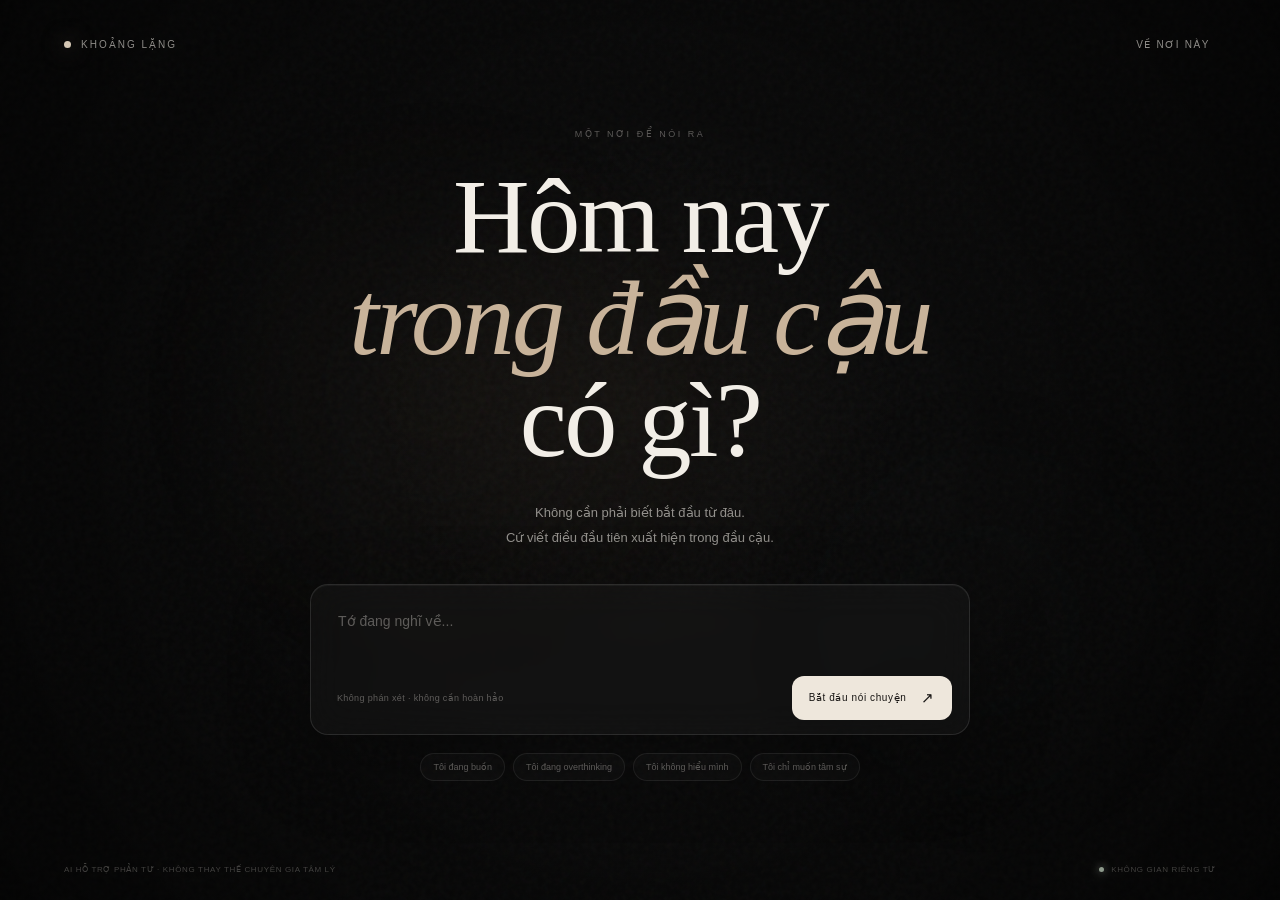
<file: khoang-lang-ai-tam-su-cinematic-v8-vercel-fixed/index.html>
<!doctype html>
<html lang="vi">
<head>
  <meta charset="UTF-8">
  <meta name="viewport" content="width=device-width, initial-scale=1.0, viewport-fit=cover">
  <meta name="description" content="Một không gian trò chuyện yên tĩnh để lắng nghe, gỡ rối và hiểu chính mình.">
  <title>Khoảng Lặng — AI Tâm Sự</title>
  <link rel="stylesheet" href="styles.css">
</head>
<body>
  <div class="cinema-bg" aria-hidden="true">
    <div class="ambient ambient-a"></div>
    <div class="ambient ambient-b"></div>
    <div class="grain"></div>
    <div class="vignette"></div>
  </div>

  <main id="app" class="app">
    <section id="homeView" class="view home-view">
      <div class="topbar">
        <div class="brand"><span class="brand-dot"></span> KHOẢNG LẶNG</div>
        <button class="ghost-btn" id="aboutBtn">về nơi này</button>
      </div>

      <div class="hero">
        <p class="eyebrow reveal">MỘT NƠI ĐỂ NÓI RA</p>
        <h1 class="hero-title reveal delay-1">
          Hôm nay<br>
          <em>trong đầu cậu</em><br>
          có gì?
        </h1>
        <p class="hero-copy reveal delay-2">
          Không cần phải biết bắt đầu từ đâu.<br>
          Cứ viết điều đầu tiên xuất hiện trong đầu cậu.
        </p>

        <form id="startForm" class="start-form reveal delay-3">
          <textarea id="startInput" rows="2" maxlength="1200"
            placeholder="Tớ đang nghĩ về..." aria-label="Điều bạn muốn chia sẻ"></textarea>
          <div class="form-bottom">
            <span class="privacy-note">Không phán xét · không cần hoàn hảo</span>
            <button class="primary-btn" type="submit">
              <span>Bắt đầu nói chuyện</span><span class="arrow">↗</span>
            </button>
          </div>
        </form>

        <div class="quick-picks reveal delay-4">
          <button data-starter="Tớ đang buồn nhưng không biết vì sao.">Tôi đang buồn</button>
          <button data-starter="Tớ đang overthinking rất nhiều.">Tôi đang overthinking</button>
          <button data-starter="Tớ không hiểu cảm xúc của mình.">Tôi không hiểu mình</button>
          <button data-starter="Tớ chỉ muốn có ai đó lắng nghe.">Tôi chỉ muốn tâm sự</button>
        </div>
      </div>

      <div class="home-footer">
        <span>AI hỗ trợ phản tư · Không thay thế chuyên gia tâm lý</span>
        <span class="status"><i></i> không gian riêng tư</span>
      </div>
    </section>

    <section id="chatView" class="view chat-view hidden">
      <header class="chat-topbar">
        <button id="backHome" class="icon-btn" aria-label="Quay lại">←</button>
        <div class="chat-title">
          <span class="brand-dot"></span>
          <span>KHOẢNG LẶNG</span>
        </div>
        <button id="reflectionBtn" class="ghost-btn">nhìn lại</button>
      </header>

      <div id="chatMessages" class="messages" aria-live="polite"></div>

      <div class="chat-composer-wrap">
        <form id="chatForm" class="chat-form">
          <textarea id="chatInput" rows="1" maxlength="3000"
            placeholder="Cứ kể tiếp đi..." aria-label="Tin nhắn"></textarea>
          <button class="send-btn" type="submit" aria-label="Gửi">↗</button>
        </form>
        <div class="composer-hint">Enter để gửi · Shift + Enter để xuống dòng</div>
      </div>
    </section>

    <section id="reflectionView" class="view reflection-view hidden">
      <header class="chat-topbar">
        <button id="backChat" class="icon-btn">←</button>
        <div class="chat-title"><span class="brand-dot"></span> NHÌN LẠI</div>
        <span class="quiet-label">reflection</span>
      </header>
      <div class="reflection-shell">
        <p class="eyebrow">MỘT GÓC NHÌN NHỎ</p>
        <h2>Thử nhìn câu chuyện<br><em>từ một khoảng cách khác.</em></h2>
        <div id="reflectionContent" class="reflection-grid"></div>
      </div>
    </section>

    <dialog id="aboutDialog" class="about-dialog">
      <button id="closeAbout" class="dialog-close">×</button>
      <p class="eyebrow">VỀ KHOẢNG LẶNG</p>
      <h2>Một nơi để<br><em>không phải giả vờ ổn.</em></h2>
      <p>Khoảng Lặng là một concept AI trò chuyện được thiết kế quanh việc lắng nghe, phản chiếu và giúp người dùng hiểu cảm xúc của chính mình.</p>
      <p class="dialog-small">Đây là prototype giao diện. Nội dung AI hiện dùng engine mô phỏng ở phía trình duyệt; khi tích hợp model thật, API key phải được giữ ở server.</p>
    </dialog>
  </main>

  <script src="app.js"></script>
</body>
</html>
</file>
<file: khoang-lang-ai-tam-su-cinematic-v8-vercel-fixed/styles.css>
:root {
  --bg: #090909;
  --surface: rgba(255,255,255,.045);
  --line: rgba(255,255,255,.11);
  --text: #f2eee7;
  --muted: rgba(242,238,231,.58);
  --faint: rgba(242,238,231,.34);
  --warm: #c8b39a;
  --serif: Georgia, "Times New Roman", serif;
  --sans: "Segoe UI", Arial, "Helvetica Neue", sans-serif;
  --ease: cubic-bezier(.22,.8,.2,1);
}

* { box-sizing: border-box; }
html, body { margin:0; min-height:100%; background:var(--bg); color:var(--text); }
body {
  font-family:var(--sans);
  font-weight:400;
  overflow-x:hidden;
  text-rendering:optimizeLegibility;
  -webkit-font-smoothing:antialiased;
  -moz-osx-font-smoothing:grayscale;
}
textarea, button { -webkit-font-smoothing:antialiased; }
button, textarea { font:inherit; }
button { color:inherit; }

.cinema-bg, .cinema-bg > div { position:fixed; inset:0; pointer-events:none; }
.cinema-bg { z-index:0; overflow:hidden; background:
  radial-gradient(circle at 50% 45%, rgba(111,92,71,.09), transparent 32%),
  #090909;
}
.ambient { filter:blur(90px); opacity:.32; transform:translate3d(0,0,0); }
.ambient-a {
  width:44vw!important; height:44vw!important; left:12%!important; top:12%!important; right:auto!important; bottom:auto!important;
  background:radial-gradient(circle, rgba(183,151,116,.18), transparent 68%);
  animation: driftA 18s ease-in-out infinite alternate;
}
.ambient-b {
  width:38vw!important; height:38vw!important; left:auto!important; top:auto!important; right:4%!important; bottom:4%!important;
  background:radial-gradient(circle, rgba(117,126,126,.12), transparent 68%);
  animation: driftB 23s ease-in-out infinite alternate;
}
.grain {
  opacity:.055;
  background-image:url("data:image/svg+xml,%3Csvg viewBox='0 0 180 180' xmlns='http://www.w3.org/2000/svg'%3E%3Cfilter id='n'%3E%3CfeTurbulence type='fractalNoise' baseFrequency='.85' numOctaves='4' stitchTiles='stitch'/%3E%3C/filter%3E%3Crect width='100%25' height='100%25' filter='url(%23n)' opacity='.75'/%3E%3C/svg%3E");
  animation: grain .18s steps(2) infinite;
}
.vignette { background:radial-gradient(circle, transparent 30%, rgba(0,0,0,.58) 100%); }

.app { position:relative; z-index:1; min-height:100svh; }
.view { min-height:100svh; position:relative; transition:opacity .55s var(--ease), transform .75s var(--ease), filter .75s var(--ease); }
.hidden { display:none!important; }
.view.enter { animation: viewIn .85s var(--ease) both; }

.topbar, .chat-topbar {
  position:absolute; top:0; left:0; right:0; height:88px;
  display:flex; align-items:center; justify-content:space-between; padding:0 5vw;
}
.brand, .chat-title { display:flex; align-items:center; gap:10px; font-size:10px; letter-spacing:.2em; color:var(--muted); }
.brand-dot { width:7px; height:7px; border-radius:50%; background:#d5c7b5; box-shadow:0 0 22px rgba(213,199,181,.5); }

.ghost-btn, .icon-btn {
  border:0; background:transparent; cursor:pointer; color:var(--muted); transition:.35s var(--ease);
}
.ghost-btn { font-size:10px; text-transform:uppercase; letter-spacing:.16em; }
.ghost-btn:hover, .icon-btn:hover { color:var(--text); transform:translateY(-1px); }
.icon-btn { font-size:22px; width:40px; height:40px; }

.hero {
  min-height:100svh; width:min(960px,90vw); margin:auto;
  display:flex; flex-direction:column; justify-content:center; align-items:center; text-align:center;
  padding:110px 0 100px;
}
.eyebrow { font-size:9px; letter-spacing:.28em; color:var(--faint); margin:0 0 26px; }
.hero-title {
  margin:0; font-family:var(--serif); font-weight:400; font-size:clamp(56px,8.3vw,112px);
  line-height:.96; letter-spacing:-.025em; font-kerning:normal; word-spacing:normal;
}
.hero-title em, h2 em { color:var(--warm); font-weight:400; }
.hero-copy { margin:30px 0 34px; color:var(--muted); font-size:13px; line-height:1.9; font-weight:300; }

.start-form {
  width:min(660px,100%); padding:9px; border:1px solid var(--line); border-radius:18px;
  background:rgba(255,255,255,.028); backdrop-filter:blur(18px);
  box-shadow:0 25px 80px rgba(0,0,0,.28), inset 0 1px 0 rgba(255,255,255,.04);
  transition:.45s var(--ease);
}
.start-form:focus-within { border-color:rgba(242,238,231,.22); box-shadow:0 30px 100px rgba(0,0,0,.4), 0 0 45px rgba(190,164,132,.06); }
textarea { outline:none; resize:none; }
.start-form textarea {
  display:block; width:100%; border:0; background:transparent; color:var(--text);
  padding:16px 18px 10px; font-size:14px; line-height:1.7;
}
textarea::placeholder { color:var(--faint); }
.form-bottom { display:flex; align-items:center; justify-content:space-between; gap:12px; padding:8px 8px 5px 17px; }
.privacy-note { color:var(--faint); font-size:9px; letter-spacing:.04em; }
.primary-btn {
  border:0; border-radius:12px; padding:13px 17px; cursor:pointer; background:#eee7dc; color:#171513;
  display:flex; align-items:center; gap:15px; font-size:10px; letter-spacing:.06em; transition:.35s var(--ease);
}
.primary-btn:hover { transform:translateY(-2px); box-shadow:0 12px 30px rgba(238,231,220,.12); }
.arrow { font-size:15px; }

.quick-picks { display:flex; flex-wrap:wrap; justify-content:center; gap:8px; margin-top:18px; }
.quick-picks button {
  border:1px solid rgba(255,255,255,.07); background:rgba(255,255,255,.018); border-radius:999px;
  color:var(--faint); padding:8px 12px; cursor:pointer; font-size:9px; transition:.3s var(--ease);
}
.quick-picks button:hover { color:var(--muted); border-color:rgba(255,255,255,.15); background:rgba(255,255,255,.04); }

.home-footer {
  position:absolute; left:5vw; right:5vw; bottom:26px; display:flex; justify-content:space-between;
  color:rgba(242,238,231,.25); font-size:8px; letter-spacing:.08em; text-transform:uppercase;
}
.status { display:flex; align-items:center; gap:7px; }
.status i { width:5px; height:5px; border-radius:50%; background:#8f9b8d; box-shadow:0 0 10px #8f9b8d; }

.chat-view { display:flex; flex-direction:column; height:100svh; min-height:100svh; overflow:hidden; }
.chat-topbar { position:relative; height:82px; flex:0 0 82px; border-bottom:1px solid rgba(255,255,255,.05); }
.chat-title { position:absolute; left:50%; transform:translateX(-50%); }
.messages {
  width:min(820px,90vw); margin:0 auto; padding:48px 0 190px; flex:1;
  min-height:0; overflow-y:auto; overscroll-behavior:contain;
  display:flex; flex-direction:column; gap:30px;
  scroll-behavior:smooth; scrollbar-width:none;
}
.messages::-webkit-scrollbar { width:0; height:0; }
.message { max-width:78%; animation:messageIn .65s var(--ease) both; }
.message.ai { align-self:flex-start; }
.message.user { align-self:flex-end; text-align:right; }
.message-meta { font-size:8px; letter-spacing:.2em; color:var(--faint); text-transform:uppercase; margin-bottom:9px; }
.message-body {
  font-size:14px;
  line-height:1.9;
  font-weight:400;
  color:var(--text);
  white-space:pre-wrap;
  overflow-wrap:anywhere;
  word-break:normal;
}
.message.user .message-body { color:#c9c3ba; }
.typing { display:flex; gap:5px; align-items:center; height:28px; }
.typing i { width:4px; height:4px; background:var(--warm); border-radius:50%; animation:bounce 1.1s infinite; }
.typing i:nth-child(2){animation-delay:.14s}.typing i:nth-child(3){animation-delay:.28s}

.chat-composer-wrap {
  position:fixed; z-index:3; left:50%; bottom:22px; transform:translateX(-50%);
  width:min(820px,90vw);
}
.chat-form {
  display:flex; align-items:flex-end; gap:8px; padding:8px 8px 8px 17px; border:1px solid rgba(255,255,255,.11);
  border-radius:17px; background:rgba(10,10,10,.72); backdrop-filter:blur(24px);
  box-shadow:0 20px 70px rgba(0,0,0,.55);
}
.chat-form textarea { flex:1; max-height:140px; color:var(--text); background:transparent; border:0; padding:10px 0; line-height:1.6; font-size:13px; }
.send-btn {
  flex:0 0 42px; height:42px; border:0; border-radius:11px; background:#eee7dc; color:#171513; cursor:pointer;
  transition:.3s var(--ease); font-size:18px;
}
.send-btn:hover { transform:translateY(-2px); }
.composer-hint { text-align:center; color:rgba(255,255,255,.2); font-size:8px; margin-top:9px; }

.reflection-shell { width:min(960px,90vw); margin:auto; padding:150px 0 90px; }
.reflection-shell h2 { font-family:var(--serif); font-size:clamp(40px,6vw,76px); line-height:.98; font-weight:400; margin:0 0 55px; letter-spacing:-.04em; }
.reflection-grid { display:grid; grid-template-columns:repeat(2,1fr); gap:12px; }
.ref-card { min-height:170px; padding:28px; border:1px solid rgba(255,255,255,.08); background:rgba(255,255,255,.025); backdrop-filter:blur(14px); animation:messageIn .7s var(--ease) both; }
.ref-card:nth-child(2){animation-delay:.08s}.ref-card:nth-child(3){animation-delay:.16s}.ref-card:nth-child(4){animation-delay:.24s}
.ref-label { color:var(--faint); font-size:8px; letter-spacing:.2em; text-transform:uppercase; margin-bottom:20px; }
.ref-text { color:#d9d2c8; line-height:1.75; font-size:13px; }

.about-dialog {
  width:min(520px,88vw); border:1px solid rgba(255,255,255,.12); border-radius:20px; padding:42px;
  background:rgba(12,12,12,.88); color:var(--text); backdrop-filter:blur(28px);
  box-shadow:0 40px 120px rgba(0,0,0,.6);
}
.about-dialog::backdrop { background:rgba(0,0,0,.62); backdrop-filter:blur(8px); }
.about-dialog h2 { font-family:var(--serif); font-size:45px; line-height:.98; font-weight:400; margin:0 0 26px; }
.about-dialog p { color:var(--muted); line-height:1.8; font-size:12px; }
.dialog-small { color:var(--faint)!important; font-size:10px!important; }
.dialog-close { position:absolute; right:18px; top:14px; border:0; background:transparent; color:var(--muted); font-size:24px; cursor:pointer; }

.reveal { animation:reveal .9s var(--ease) both; }
.delay-1{animation-delay:.08s}.delay-2{animation-delay:.16s}.delay-3{animation-delay:.25s}.delay-4{animation-delay:.34s}

@keyframes reveal { from{opacity:0; transform:translateY(18px); filter:blur(8px)} to{opacity:1; transform:none; filter:none} }
@keyframes viewIn { from{opacity:0; transform:translateY(10px); filter:blur(8px)} to{opacity:1; transform:none; filter:none} }
@keyframes messageIn { from{opacity:0; transform:translateY(12px); filter:blur(5px)} to{opacity:1; transform:none; filter:none} }
@keyframes bounce { 0%,70%,100%{transform:translateY(0);opacity:.45} 35%{transform:translateY(-4px);opacity:1} }
@keyframes driftA { from{transform:translate(-4vw,-2vh) scale(.96)} to{transform:translate(5vw,5vh) scale(1.08)} }
@keyframes driftB { from{transform:translate(4vw,2vh) scale(1.05)} to{transform:translate(-5vw,-4vh) scale(.95)} }
@keyframes grain { 0%{transform:translate(0,0)} 25%{transform:translate(1%,-1%)} 50%{transform:translate(-1%,1%)} 75%{transform:translate(1%,1%)} 100%{transform:translate(-1%,-1%)} }

@media (max-width: 640px) {
  .topbar,.chat-topbar { height:72px; padding:0 22px; }
  .hero { width:88vw; padding:90px 0 70px; }
  .hero-title { font-size:clamp(48px,14vw,68px); }
  .hero-copy { font-size:12px; margin:24px 0 27px; }
  .form-bottom { align-items:stretch; flex-direction:column; padding:5px 7px 7px; }
  .privacy-note { padding:5px 9px; text-align:left; }
  .primary-btn { justify-content:center; }
  .quick-picks { gap:6px; }
  .quick-picks button { font-size:8px; }
  .home-footer { left:22px; right:22px; bottom:18px; }
  .home-footer > span:first-child { display:none; }
  .messages { width:88vw; padding-top:35px; padding-bottom:180px; }
  .message { max-width:91%; }
  .message-body { font-size:13px; line-height:1.85; }
  .chat-composer-wrap { width:90vw; bottom:12px; }
  .reflection-shell { padding-top:110px; }
  .reflection-grid { grid-template-columns:1fr; }
  .reflection-shell h2 { font-size:46px; }
  .about-dialog { padding:34px 27px; }
}
@media (prefers-reduced-motion: reduce) {
  *,*::before,*::after { animation-duration:.01ms!important; animation-iteration-count:1!important; scroll-behavior:auto!important; transition-duration:.01ms!important; }
}

/* Robust Vietnamese typography: never split normal words into individual letters. */
.hero-title, h2, .message-body, .ref-text, .hero-copy, .about-dialog p {
  word-break: normal;
  overflow-wrap: break-word;
  hyphens: none;
}
textarea {
  white-space: pre-wrap;
  overflow-wrap: break-word;
  word-break: normal;
}
</file>
